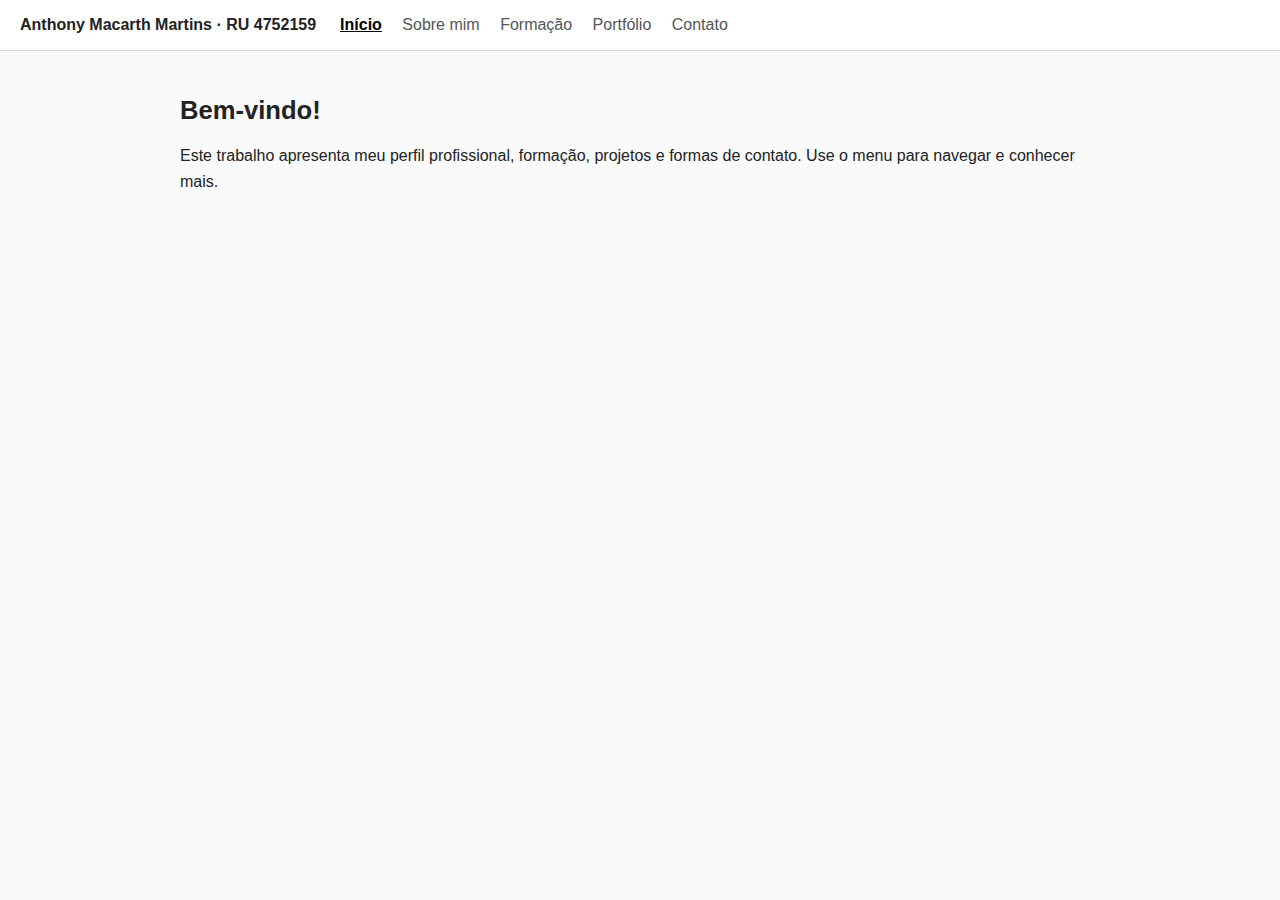
<file: index.html>
<!DOCTYPE html>
<html lang="pt-br">
<head>
  <meta charset="UTF-8">
  <meta name="viewport" content="width=device-width, initial-scale=1.0">
  <title>Anthony – Boas-vindas</title>
  <link rel="stylesheet" href="style.css">
</head>
<body>

<header id="header">
  <!-- Menu de navegação fixo -->
  <span id="brand">Anthony Macarth Martins · RU 4752159 </span>

  <nav>
    <a href="index.html" class="current">Início</a>
    <a href="sobre.html">Sobre mim</a>
    <a href="formacao.html">Formação</a>
    <a href="portfolio.html">Portfólio</a>
    <a href="contato.html">Contato</a>
  </nav>
</header>

<main id="main-section">
  <!-- Homepage   -->
  <h1>Bem-vindo!</h1>
  <p>Este trabalho apresenta meu perfil profissional, formação, projetos e formas de contato.
     Use o menu para navegar e conhecer mais.</p>
</main>

</body>
</html>
</file>
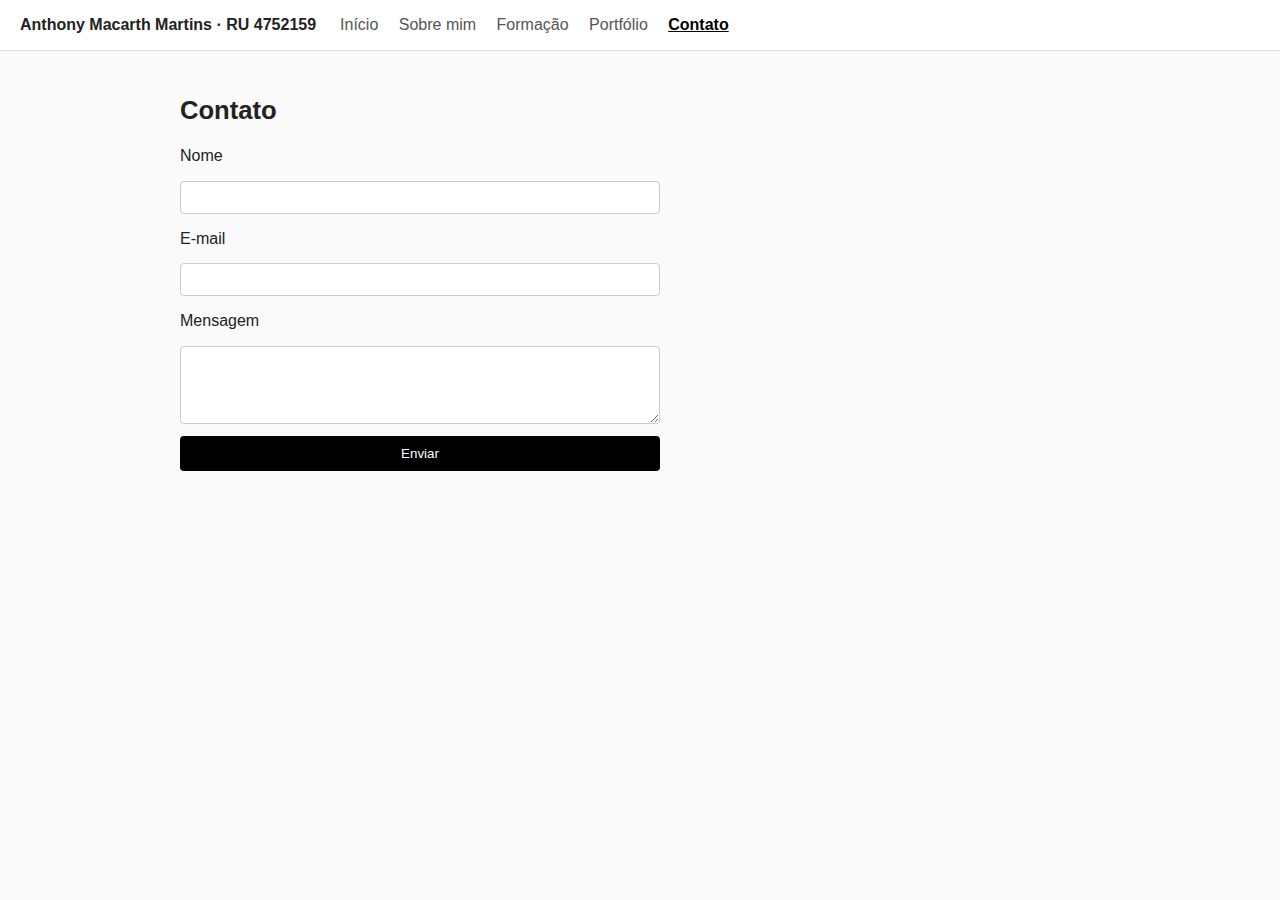
<file: contato.html>
<!DOCTYPE html>
<html lang="pt-br">
<head>
  <meta charset="UTF-8">
  <meta name="viewport" content="width=device-width, initial-scale=1.0">
  <title>Anthony – Contato</title>
  <link rel="stylesheet" href="style.css">
</head>
<body>

<header id="header">
  <!-- Menu de navegação fixo -->
  <span id="brand">Anthony Macarth Martins · RU 4752159 </span>

  <nav>
    <a href="index.html">Início</a>
    <a href="sobre.html">Sobre mim</a>
    <a href="formacao.html">Formação</a>
    <a href="portfolio.html">Portfólio</a>
    <a href="contato.html" class="current">Contato</a>
  </nav>
</header>

<main id="main-section">
  <!-- Seção Contato -->
  <h1>Contato</h1>
  <form id="contact-form">
    <label for="name">Nome</label>
    <input type="text" id="name" name="name" required>

    <label for="email">E-mail</label>
    <input type="email" id="email" name="email" required>

    <label for="message">Mensagem</label>
    <textarea id="message" name="message" rows="4" required></textarea>

    <button type="submit">Enviar</button>
  </form>
</main>

</body>
</html>
</file>
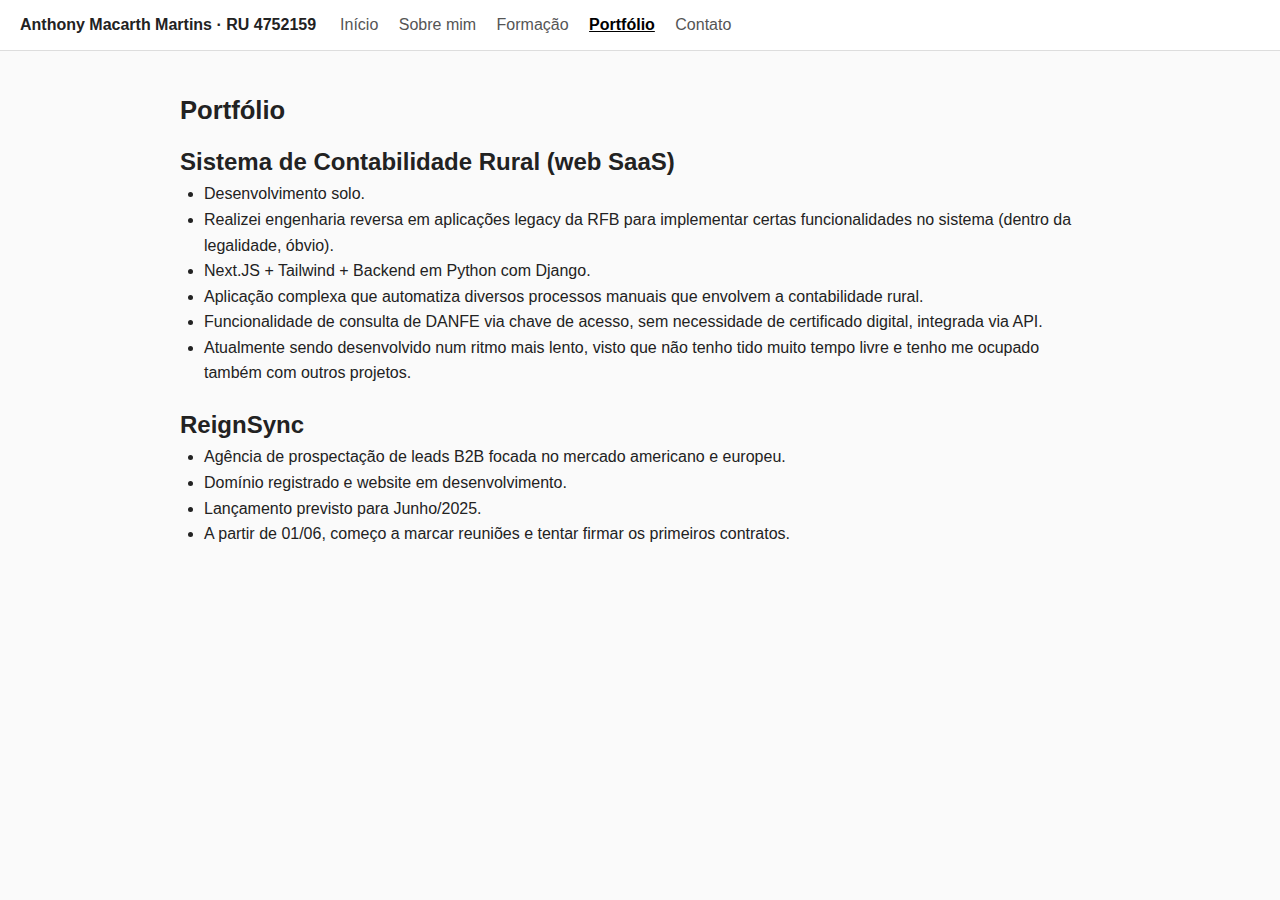
<file: portfolio.html>
<!DOCTYPE html>
<html lang="pt-br">
<head>
  <meta charset="UTF-8">
  <meta name="viewport" content="width=device-width, initial-scale=1.0">
  <title>Anthony – Portfólio</title>
  <link rel="stylesheet" href="style.css">
</head>
<body>

<header id="header">
  <!-- Menu de navegação fixo -->
  <span id="brand">Anthony Macarth Martins · RU 4752159 </span>

  <nav>
    <a href="index.html">Início</a>
    <a href="sobre.html">Sobre mim</a>
    <a href="formacao.html">Formação</a>
    <a href="portfolio.html" class="current">Portfólio</a>
    <a href="contato.html">Contato</a>
  </nav>
</header>

<main id="main-section">
  <!-- Seção Portfólio -->
  <h1>Portfólio</h1>

  <section>
    <h2>Sistema de Contabilidade Rural (web SaaS)</h2>
    <ul>
        <li>Desenvolvimento solo.</li>
        <li>Realizei engenharia reversa em aplicações legacy da RFB para implementar certas funcionalidades no sistema (dentro da legalidade, óbvio).</li>
        <li>Next.JS + Tailwind + Backend em Python com Django.</li>
        <li>Aplicação complexa que automatiza diversos processos manuais que envolvem a contabilidade rural.</li>
        <li>Funcionalidade de consulta de DANFE via chave de acesso, sem necessidade de certificado digital, integrada via API.</li>
        <li>Atualmente sendo desenvolvido num ritmo mais lento, visto que não tenho tido muito tempo livre e tenho me ocupado também com outros projetos.</li>
    </ul>
    <h2>ReignSync</h2>
    <ul>
        <li>Agência de prospectação de leads B2B focada no mercado americano e europeu.</li>
        <li>Domínio registrado e website em desenvolvimento.</li>
        <li>Lançamento previsto para Junho/2025.</li>
        <li>A partir de 01/06, começo a marcar reuniões e tentar firmar os primeiros contratos.</li>
    </ul>
  </section>
</main>

</body>
</html>
</file>
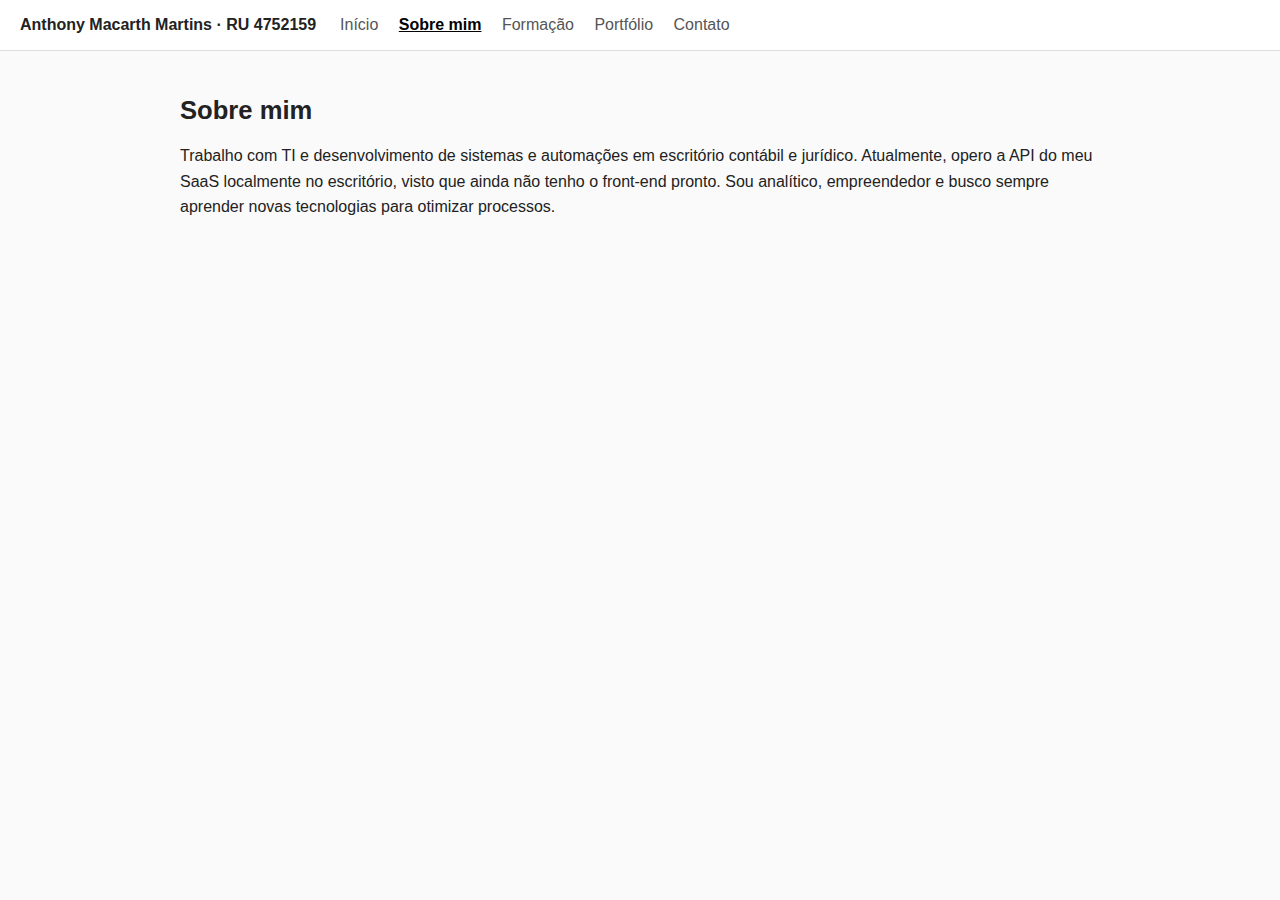
<file: sobre.html>
<!DOCTYPE html>
<html lang="pt-br">
<head>
  <meta charset="UTF-8">
  <meta name="viewport" content="width=device-width, initial-scale=1.0">
  <title>Anthony – Sobre mim</title>
  <link rel="stylesheet" href="style.css">
</head>
<body>

<header id="header">
  <!-- Menu de navegação fixo -->
  <span id="brand">Anthony Macarth Martins · RU 4752159 </span>

  <nav>
    <a href="index.html">Início</a>
    <a href="sobre.html" class="current">Sobre mim</a>
    <a href="formacao.html">Formação</a>
    <a href="portfolio.html">Portfólio</a>
    <a href="contato.html">Contato</a>
  </nav>
</header>

<main id="main-section">
  <!-- Seção Sobre mim -->
  <h1 id="sobre-mim">Sobre mim</h1>
  <p>
      Trabalho com TI e desenvolvimento de sistemas e automações em escritório contábil e jurídico. Atualmente, opero a API do meu SaaS localmente no escritório, visto que ainda não tenho o front-end pronto. Sou analítico, empreendedor e busco sempre aprender novas tecnologias para otimizar processos.
  </p>
</main>

</body>
</html>
</file>
<file: style.css>
/* reset enxuto */
*{margin:0;padding:0;box-sizing:border-box}

body{
  font:16px/1.6 "Segoe UI",Arial,sans-serif;
  color:#222;
  background:#fafafa;
}
  
#header{
  position:fixed;top:0;left:0;width:100%;
  background:#fff;border-bottom:1px solid #ddd;
  padding:12px 20px;
  display:flex;align-items:center;gap:24px;
  z-index:1000;
}

#brand{font-weight:700}

#header nav a{
  color:#555;text-decoration:none;margin-right:16px;
}

#header nav a.current{
  color:#000;font-weight:700;text-decoration:underline;
}

#main-section{
  max-width:960px;margin:90px auto 60px;
  padding:0 20px;
}

/* listas & headings */
h1{margin:40px 0 12px;font-size:1.6rem}
ul{margin-left:24px;margin-bottom:20px}

/* contato centralizado */
#form-container{display:flex;justify-content:center}
#contact-form{
  width:100%;max-width:480px;
  display:flex;flex-direction:column;gap:12px
}
#contact-form input,#contact-form textarea{
  padding:8px;border:1px solid #ccc;border-radius:4px;width:100%
}
#contact-form button{
  padding:10px;border:0;border-radius:4px;
  background:#000;color:#fff;cursor:pointer
}
</file>
